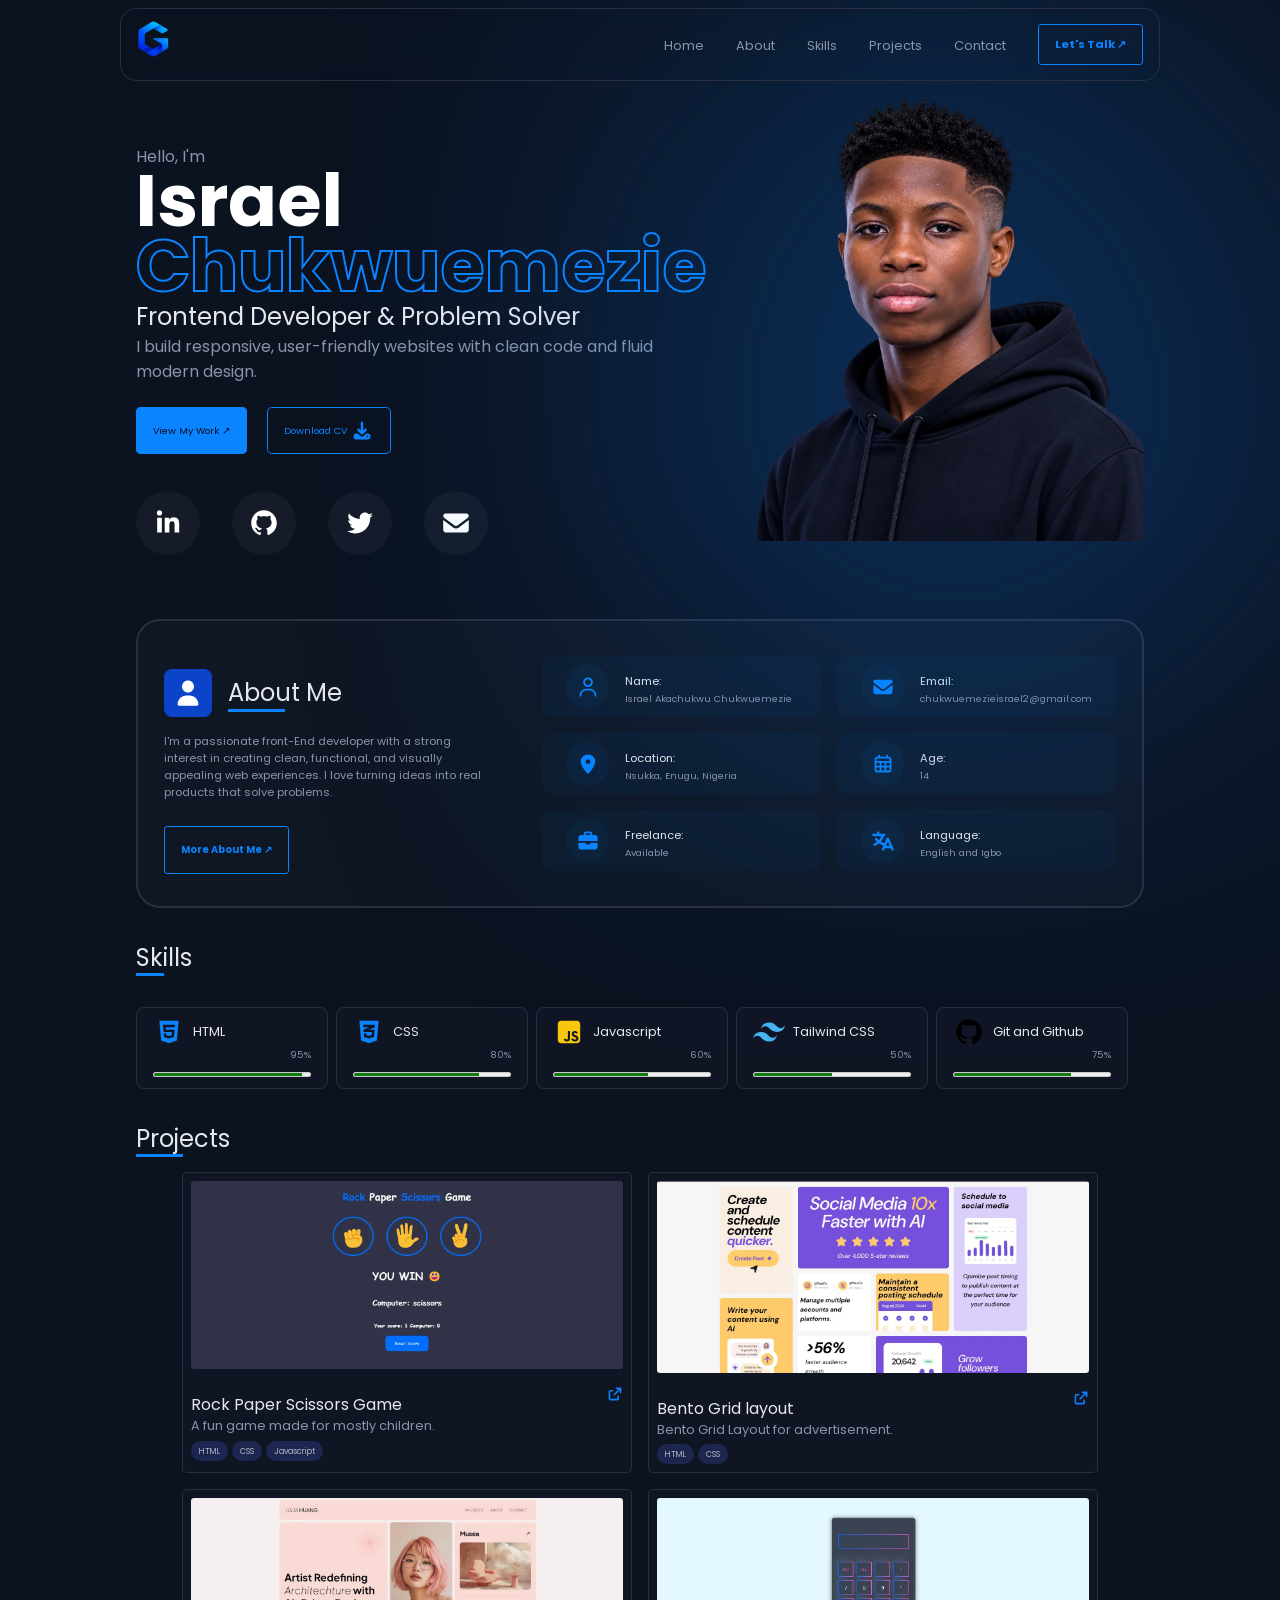
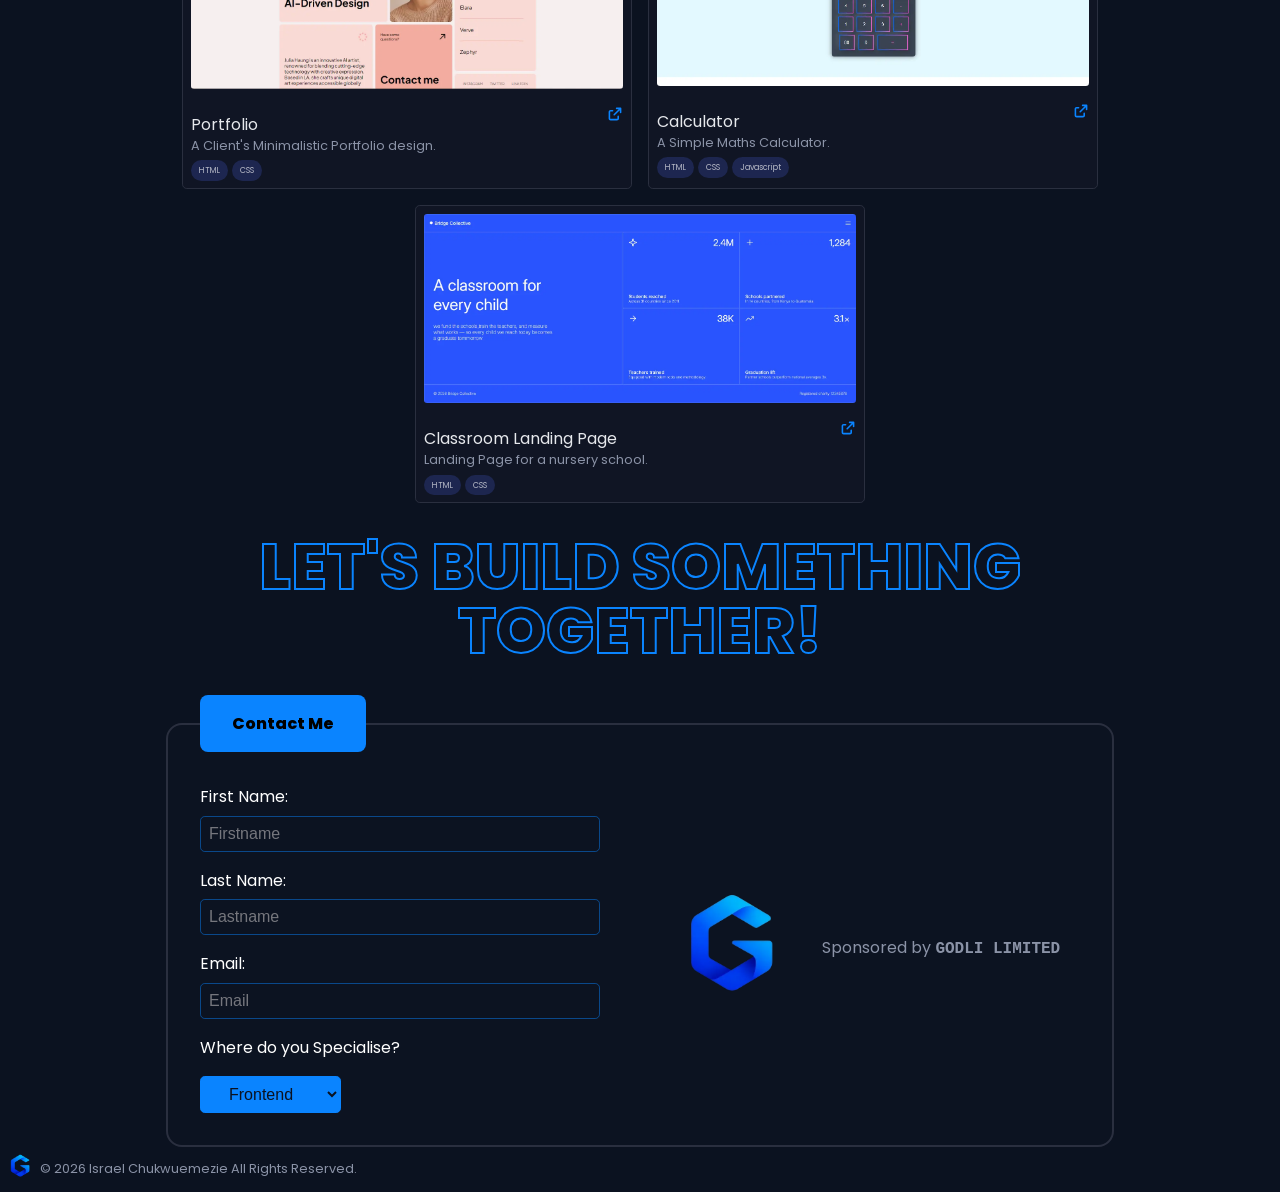
<file: index.html>
<!DOCTYPE html>
<html lang="en">

<head>
    <meta charset="UTF-8">
    <meta name="description" content="Explore the portfolio of israel Chukwuemezie,an Intermediate Frontend developer creating responsive and accessible websites.">
    <meta name="viewport" content="width=device-width, initial-scale=1.0">
    <title>Israel Chukwuemezie | Front-End Web Developer</title>
    <meta name="author" content="Israel Chukwuemezie">
<link rel="canonical" href="https://chukwuemezie-israel.github.io/portfolio/">
<meta property="og:title" content="Israel Chukwuemezie | Front-End Developer">
  <meta property="og:description" content="Explore the portfolio of Israel Chukwuemezie, an Intermediate Frontend developer creating responsive and accessible websites.">
  <meta property="og:type" content="website">
  <meta property="og:url" content="https://chukwuemezie-israel.github.io/portfolio/">
  <meta property="og:image" content="https://chukwuemezie-israel.github.io/portfolio/images/Screenshot 2026-09-08 171050.png">
      <link rel="stylesheet" href="./styles/about.css">
    <link rel="stylesheet" href="./styles/contact.css">
    <link rel="stylesheet" href="./styles/home.css">
    <link rel="stylesheet" href="./styles/projects.css">
    <link rel="stylesheet" href="./styles/reset.css">
    <link rel="stylesheet" href="./styles/skills.css">
    <link rel="preconnect" href="https://fonts.googleapis.com">
<link rel="preconnect" href="https://fonts.gstatic.com" crossorigin>
<link href="https://fonts.googleapis.com/css2?family=Outfit:wght@100&family=Plus+Jakarta+Sans:ital,wght@0,200..800;1,200..800&family=Poppins:ital,wght@0,100;0,200;0,300;0,400;0,500;0,600;0,700;0,800;0,900;1,100;1,200;1,300;1,400;1,500;1,600;1,700;1,800;1,900&family=Roboto+Condensed:ital,wght@0,100..900;1,100..900&display=swap" rel="stylesheet">
<link rel="shortcut icon" href="./images/Favicon.webp" type="image/x-icon">
<script type="application/ld+json">
{
  "@context": "https://schema.org",
  "@type": "Person",
  "name": "Israel Chukwuemezie",
  "url": "https://chukwuemezie-israel.github.io/portfolio/",
  "jobTitle": "Front-End Developer",
  "sameAs": [
    "https://github.com/chukwuemezie-israel",
    "https://www.linkedin.com/in/israel-chukwuemezie-9107b8371/"
  ]
}
</script>
</head>

<body>
    <header>
        <div class="logo">
            <img src="./images/dd548e7f-e76b-4bcd-a5fd-6726d69344c2_removalai_preview.webp" alt="My Logo">
        </div>
        <section id="navigations">
            <ul class="links">
                <li><a href="#home">Home</a></li>
                <li><a href="#about">About</a></li>
                <li><a href="#skills">Skills</a></li>
                <li><a href="#projects">Projects</a></li>
                <li><a href="#contact">Contact</a></li>
            </ul>
            <a href="mailto:chukwuemezieisrael2@gmail.com">Let's Talk &#8599;</a>
        </section>
    </header>
    <main>
        <section id="home">
            <article class="name_info">
                <p>Hello, I'm</p>
                <h1>Israel <span>Chukwuemezie</span></h1>
                <h2>Frontend Developer & Problem Solver</h2>
                <p>I build responsive, user-friendly websites with clean code and fluid modern design.</p>
                <div class="buttons">
                    <a href="#">View My Work &#8599;</a>
                    <a href="#">Download CV <svg xmlns="http://www.w3.org/2000/svg"
                            viewBox="0 0 640 640"><!--!Font Awesome Free v7.3.1 by @fontawesome - https://fontawesome.com License - https://fontawesome.com/license/free Copyright 2026 Fonticons, Inc.-->
                            <path
                                d="M352 96C352 78.3 337.7 64 320 64C302.3 64 288 78.3 288 96L288 306.7L246.6 265.3C234.1 252.8 213.8 252.8 201.3 265.3C188.8 277.8 188.8 298.1 201.3 310.6L297.3 406.6C309.8 419.1 330.1 419.1 342.6 406.6L438.6 310.6C451.1 298.1 451.1 277.8 438.6 265.3C426.1 252.8 405.8 252.8 393.3 265.3L352 306.7L352 96zM160 384C124.7 384 96 412.7 96 448L96 480C96 515.3 124.7 544 160 544L480 544C515.3 544 544 515.3 544 480L544 448C544 412.7 515.3 384 480 384L433.1 384L376.5 440.6C345.3 471.8 294.6 471.8 263.4 440.6L206.9 384L160 384zM464 440C477.3 440 488 450.7 488 464C488 477.3 477.3 488 464 488C450.7 488 440 477.3 440 464C440 450.7 450.7 440 464 440z" />
                        </svg></a>
                </div>
                <div class="socials">
                    <span>
                    <a target="_blank" href="https://www.linkedin.com/in/israel-chukwuemezie-9107b8371/">
                        <svg xmlns="http://www.w3.org/2000/svg"
                            viewBox="0 0 640 640"><!--!Font Awesome Free v7.3.1 by @fontawesome - https://fontawesome.com License - https://fontawesome.com/license/free Copyright 2026 Fonticons, Inc.-->
                            <path
                                d="M196.3 512L103.4 512L103.4 212.9L196.3 212.9L196.3 512zM149.8 172.1C120.1 172.1 96 147.5 96 117.8C96 103.5 101.7 89.9 111.8 79.8C121.9 69.7 135.6 64 149.8 64C164 64 177.7 69.7 187.8 79.8C197.9 89.9 203.6 103.6 203.6 117.8C203.6 147.5 179.5 172.1 149.8 172.1zM543.9 512L451.2 512L451.2 366.4C451.2 331.7 450.5 287.2 402.9 287.2C354.6 287.2 347.2 324.9 347.2 363.9L347.2 512L254.4 512L254.4 212.9L343.5 212.9L343.5 253.7L344.8 253.7C357.2 230.2 387.5 205.4 432.7 205.4C526.7 205.4 544 267.3 544 347.7L544 512L543.9 512z" />
                        </svg>
                    </a>
                    <a href="https://github.com/chukwuemezie-israel" target="_blank"rel="noopener noreferrer"
  aria-label="Visit my GitHub profile">
                       <svg xmlns="http://www.w3.org/2000/svg"
                            viewBox="0 0 640 640"><!--!Font Awesome Free v7.3.1 by @fontawesome - https://fontawesome.com License - https://fontawesome.com/license/free Copyright 2026 Fonticons, Inc.-->
                            <path
                                d="M280.5 426.5C214.5 418.5 168 371 168 309.5C168 284.5 177 257.5 192 239.5C185.5 223 186.5 188 194 173.5C214 171 241 181.5 257 196C276 190 296 187 320.5 187C345 187 365 190 383 195.5C398.5 181.5 426 171 446 173.5C453 187 454 222 447.5 239C463.5 258 472 283.5 472 309.5C472 371 425.5 417.5 358.5 426C375.5 437 387 461 387 488.5L387 540.5C387 555.5 399.5 564 414.5 558C505 523.5 576 433 576 321C576 179.5 461 64 319.5 64C178 64 64 179.5 64 321C64 432 134.5 524 229.5 558.5C243 563.5 256 554.5 256 541L256 501C249 504 240 506 232 506C199 506 179.5 488 165.5 454.5C160 441 154 433 142.5 431.5C136.5 431 134.5 428.5 134.5 425.5C134.5 419.5 144.5 415 154.5 415C169 415 181.5 424 194.5 442.5C204.5 457 215 463.5 227.5 463.5C240 463.5 248 459 259.5 447.5C268 439 274.5 431.5 280.5 426.5z" />
                        </svg>
                    </a>
                         <a href="https://x.com/" target="_blank" rel="noopener noreferrer" aria-label="Visit my Twitter profile">
                        <svg xmlns="http://www.w3.org/2000/svg"
                            viewBox="0 0 640 640"><!--!Font Awesome Free v7.3.1 by @fontawesome - https://fontawesome.com License - https://fontawesome.com/license/free Copyright 2026 Fonticons, Inc.-->
                            <path
                                d="M523.4 215.7C523.7 220.2 523.7 224.8 523.7 229.3C523.7 368 418.1 527.9 225.1 527.9C165.6 527.9 110.4 510.7 64 480.8C72.4 481.8 80.6 482.1 89.3 482.1C138.4 482.1 183.5 465.5 219.6 437.3C173.5 436.3 134.8 406.1 121.5 364.5C128 365.5 134.5 366.1 141.3 366.1C150.7 366.1 160.1 364.8 168.9 362.5C120.8 352.8 84.8 310.5 84.8 259.5L84.8 258.2C98.8 266 115 270.9 132.2 271.5C103.9 252.7 85.4 220.5 85.4 184.1C85.4 164.6 90.6 146.7 99.7 131.1C151.4 194.8 229 236.4 316.1 240.9C314.5 233.1 313.5 225 313.5 216.9C313.5 159.1 360.3 112 418.4 112C448.6 112 475.9 124.7 495.1 145.1C518.8 140.6 541.6 131.8 561.7 119.8C553.9 144.2 537.3 164.6 515.6 177.6C536.7 175.3 557.2 169.5 576 161.4C561.7 182.2 543.8 200.7 523.4 215.7z" />
                        </svg>
                    </a>
                    <a href="https://myaccount.google.com/?utm_source=chrome-profile-chooser&pli=1&nlr=1" target="_blank">
                        <svg xmlns="http://www.w3.org/2000/svg"
                            viewBox="0 0 640 640"><!--!Font Awesome Free v7.3.1 by @fontawesome - https://fontawesome.com License - https://fontawesome.com/license/free Copyright 2026 Fonticons, Inc.-->
                            <path
                                d="M112 128C85.5 128 64 149.5 64 176C64 191.1 71.1 205.3 83.2 214.4L291.2 370.4C308.3 383.2 331.7 383.2 348.8 370.4L556.8 214.4C568.9 205.3 576 191.1 576 176C576 149.5 554.5 128 528 128L112 128zM64 260L64 448C64 483.3 92.7 512 128 512L512 512C547.3 512 576 483.3 576 448L576 260L377.6 408.8C343.5 434.4 296.5 434.4 262.4 408.8L64 260z" />
                        </svg>
                    </a>
                    </span>
                </div>
            </article>
            <div class="profile">
                <img src="./images/profile.webp" alt="Israel Chukwuemezie's Profile Picture">
            </div>
        </section>
        <section id="about">
            <article id="main">
                <div id="header_2">
                    <span id="">
                    <svg xmlns="http://www.w3.org/2000/svg"
                        viewBox="0 0 640 640"><!--!Font Awesome Free v7.3.1 by @fontawesome - https://fontawesome.com License - https://fontawesome.com/license/free Copyright 2026 Fonticons, Inc.-->
                        <path
                            d="M320 312C386.3 312 440 258.3 440 192C440 125.7 386.3 72 320 72C253.7 72 200 125.7 200 192C200 258.3 253.7 312 320 312zM290.3 368C191.8 368 112 447.8 112 546.3C112 562.7 125.3 576 141.7 576L498.3 576C514.7 576 528 562.7 528 546.3C528 447.8 448.2 368 349.7 368L290.3 368z" />
                    </svg>
                    </span>
                    <h2>
                    About Me
                </h2>
                </div>
                <article class="note">
                <p>I'm a passionate front-End developer with a strong interest in creating clean, functional, and
                    visually appealing web experiences. I love turning ideas into real products that solve problems.</p><br>
                <a href="https://www.linkedin.com/in/israel-chukwuemezie-9107b8371">More About Me &#8599;</a>
                </article>
            </article>
            <article class="contact_info">
                <article>
                    <div class="icon"><svg xmlns="http://www.w3.org/2000/svg"
                            viewBox="0 0 640 640"><!--!Font Awesome Free v7.3.1 by @fontawesome - https://fontawesome.com License - https://fontawesome.com/license/free Copyright 2026 Fonticons, Inc.-->
                            <path
                                d="M240 192C240 147.8 275.8 112 320 112C364.2 112 400 147.8 400 192C400 236.2 364.2 272 320 272C275.8 272 240 236.2 240 192zM448 192C448 121.3 390.7 64 320 64C249.3 64 192 121.3 192 192C192 262.7 249.3 320 320 320C390.7 320 448 262.7 448 192zM144 544C144 473.3 201.3 416 272 416L368 416C438.7 416 496 473.3 496 544L496 552C496 565.3 506.7 576 520 576C533.3 576 544 565.3 544 552L544 544C544 446.8 465.2 368 368 368L272 368C174.8 368 96 446.8 96 544L96 552C96 565.3 106.7 576 120 576C133.3 576 144 565.3 144 552L144 544z" />
                        </svg></div>
                    <div><b>Name:</b><br>
                        <p>
                            Israel Akachukwu Chukwuemezie </p>
                    </div>
                </article>
                <article>
                    <div class="icon"><svg xmlns="http://www.w3.org/2000/svg"
                            viewBox="0 0 640 640"><!--!Font Awesome Free v7.3.1 by @fontawesome - https://fontawesome.com License - https://fontawesome.com/license/free Copyright 2026 Fonticons, Inc.-->
                            <path
                                d="M112 128C85.5 128 64 149.5 64 176C64 191.1 71.1 205.3 83.2 214.4L291.2 370.4C308.3 383.2 331.7 383.2 348.8 370.4L556.8 214.4C568.9 205.3 576 191.1 576 176C576 149.5 554.5 128 528 128L112 128zM64 260L64 448C64 483.3 92.7 512 128 512L512 512C547.3 512 576 483.3 576 448L576 260L377.6 408.8C343.5 434.4 296.5 434.4 262.4 408.8L64 260z" />
                        </svg></div>
                    <div><b>Email:</b><br>
                        <p>chukwuemezieisrael2@gmail.com</p>
                    </div>
                </article>
                <article>
                    <div class="icon"><svg xmlns="http://www.w3.org/2000/svg"
                            viewBox="0 0 640 640"><!--!Font Awesome Free v7.3.1 by @fontawesome - https://fontawesome.com License - https://fontawesome.com/license/free Copyright 2026 Fonticons, Inc.-->
                            <path
                                d="M128 252.6C128 148.4 214 64 320 64C426 64 512 148.4 512 252.6C512 371.9 391.8 514.9 341.6 569.4C329.8 582.2 310.1 582.2 298.3 569.4C248.1 514.9 127.9 371.9 127.9 252.6zM320 320C355.3 320 384 291.3 384 256C384 220.7 355.3 192 320 192C284.7 192 256 220.7 256 256C256 291.3 284.7 320 320 320z" />
                        </svg></div>
                    <div>
                        <b>Location:</b><br>
                        <p>Nsukka, Enugu, Nigeria</p>
                    </div>
                </article>
                <article>
                    <div class="icon"><svg xmlns="http://www.w3.org/2000/svg"
                            viewBox="0 0 640 640"><!--!Font Awesome Pro v7.3.1 by @fontawesome - https://fontawesome.com License - https://fontawesome.com/license (Commercial License) Copyright 2026 Fonticons, Inc.-->
                            <path
                                d="M216 64C229.3 64 240 74.7 240 88L240 128L400 128L400 88C400 74.7 410.7 64 424 64C437.3 64 448 74.7 448 88L448 128L480 128C515.3 128 544 156.7 544 192L544 480C544 515.3 515.3 544 480 544L160 544C124.7 544 96 515.3 96 480L96 192C96 156.7 124.7 128 160 128L192 128L192 88C192 74.7 202.7 64 216 64zM480 496C488.8 496 496 488.8 496 480L496 416L408 416L408 496L480 496zM496 368L496 288L408 288L408 368L496 368zM360 368L360 288L280 288L280 368L360 368zM232 368L232 288L144 288L144 368L232 368zM144 416L144 480C144 488.8 151.2 496 160 496L232 496L232 416L144 416zM280 416L280 496L360 496L360 416L280 416zM216 176L160 176C151.2 176 144 183.2 144 192L144 240L496 240L496 192C496 183.2 488.8 176 480 176L216 176z" />
                        </svg></div>
                    <div>
                        <b>Age:</b><br>
                        <p>14</p>
                    </div>
                </article>
                <article>
                    <div class="icon"><svg xmlns="http://www.w3.org/2000/svg"
                            viewBox="0 0 640 640"><!--!Font Awesome Free v7.3.1 by @fontawesome - https://fontawesome.com License - https://fontawesome.com/license/free Copyright 2026 Fonticons, Inc.-->
                            <path
                                d="M264 112L376 112C380.4 112 384 115.6 384 120L384 160L256 160L256 120C256 115.6 259.6 112 264 112zM208 120L208 160L128 160C92.7 160 64 188.7 64 224L64 320L576 320L576 224C576 188.7 547.3 160 512 160L432 160L432 120C432 89.1 406.9 64 376 64L264 64C233.1 64 208 89.1 208 120zM576 368L384 368L384 384C384 401.7 369.7 416 352 416L288 416C270.3 416 256 401.7 256 384L256 368L64 368L64 480C64 515.3 92.7 544 128 544L512 544C547.3 544 576 515.3 576 480L576 368z" />
                        </svg></div>
                    <div>
                        <b>Freelance:</b><br>
                        <p>Available</p>
                    </div>
                </article>
                <article>
                    <div class="icon"><svg xmlns="http://www.w3.org/2000/svg" viewBox="0 0 640 640"><!--!Font Awesome Free v7.3.1 by @fontawesome - https://fontawesome.com License - https://fontawesome.com/license/free Copyright 2026 Fonticons, Inc.--><path d="M192 64C209.7 64 224 78.3 224 96L224 128L352 128C369.7 128 384 142.3 384 160C384 177.7 369.7 192 352 192L342.4 192L334 215.1C317.6 260.3 292.9 301.6 261.8 337.1C276 345.9 290.8 353.7 306.2 360.6L356.6 383L418.8 243C423.9 231.4 435.4 224 448 224C460.6 224 472.1 231.4 477.2 243L605.2 531C612.4 547.2 605.1 566.1 589 573.2C572.9 580.3 553.9 573.1 546.8 557L526.8 512L369.3 512L349.3 557C342.1 573.2 323.2 580.4 307.1 573.2C291 566 283.7 547.1 290.9 531L330.7 441.5L280.3 419.1C257.3 408.9 235.3 396.7 214.5 382.7C193.2 399.9 169.9 414.9 145 427.4L110.3 444.6C94.5 452.5 75.3 446.1 67.4 430.3C59.5 414.5 65.9 395.3 81.7 387.4L116.2 370.1C132.5 361.9 148 352.4 162.6 341.8C148.8 329.1 135.8 315.4 123.7 300.9L113.6 288.7C102.3 275.1 104.1 254.9 117.7 243.6C131.3 232.3 151.5 234.1 162.8 247.7L173 259.9C184.5 273.8 197.1 286.7 210.4 298.6C237.9 268.2 259.6 232.5 273.9 193.2L274.4 192L64.1 192C46.3 192 32 177.7 32 160C32 142.3 46.3 128 64 128L160 128L160 96C160 78.3 174.3 64 192 64zM448 334.8L397.7 448L498.3 448L448 334.8z"/></svg></div>
                    <div>
                        <b>Language:</b><br>
                        <p>English and Igbo</p>
                    </div>
                </article>
            </article>
        </section>
        <section id="skills">
          <h2>Skills</h2>
            <article class="container">
            <article>
                <div>
                    
                    <svg id="html" xmlns="http://www.w3.org/2000/svg"
                        viewBox="0 0 640 640"><!--!Font Awesome Free v7.3.1 by @fontawesome - https://fontawesome.com License - https://fontawesome.com/license/free Copyright 2026 Fonticons, Inc.-->
                        <path
                            d="M128 96L162.9 491.8L319.5 544L477.1 491.8L512 96L128 96zM436.2 223.9L252.4 223.9L256.5 273.3L432.1 273.3L418.5 421.7L320.6 448.7L320.6 449L319.5 449L220.8 421.7L214.8 345.9L262.5 345.9L266 384L319.5 398.5L373.2 384L379.2 321.8L212.3 321.8L199.5 176.2L440.6 176.2L436.2 223.9z" />
                    </svg>
                    <h3>
                    HTML</h3>
                </div>
                <div class="level">
                    <p>95%</p>
                    <meter value="95" min="0" max="100"></meter>
                </div>
            </article>
            <article>
                <div>
                   
                    <svg id="css" xmlns="http://www.w3.org/2000/svg" viewBox="0 0 640 640"><!--!Font Awesome Free v7.3.1 by @fontawesome - https://fontawesome.com License - https://fontawesome.com/license/free Copyright 2026 Fonticons, Inc.--><path d="M128 96L162.9 491.8L320 544L477.1 491.8L512 96L128 96zM441.1 176L436.3 223.3L321 272.6L320.7 272.7L432.2 272.7L419.4 419.3L321.2 448L222.4 418.8L216 344.9L264.9 344.9L268.1 383.2L320.7 396.5L375.4 381.1L379.1 319.5L212.8 319L212.8 318.9L212.6 319L209 272.7L321.1 226L327.6 223.3L204.7 223.3L198.9 176L441.1 176z"/></svg>
                     <h3>
                    CSS</h3>
                </div>
                <div class="level">
                    <p>80%</p>
                    <meter value="80" min="0" max="100"></meter>
                </div>
            </article>
            <article>
                <div>
                    
                  <svg id="js" xmlns="http://www.w3.org/2000/svg" viewBox="0 0 640 640"><!--!Font Awesome Free v7.3.1 by @fontawesome - https://fontawesome.com License - https://fontawesome.com/license/free Copyright 2026 Fonticons, Inc.--><path d="M544 160C544 124.7 515.3 96 480 96L160 96C124.7 96 96 124.7 96 160L96 480C96 515.3 124.7 544 160 544L480 544C515.3 544 544 515.3 544 480L544 160zM276.9 508.9C243.2 508.9 223.7 491.5 213.7 470.4L248 449.7C254.6 461.4 260.6 471.3 275.1 471.3C288.9 471.3 297.7 465.9 297.7 444.8L297.7 301.7L339.8 301.7L339.8 445.4C339.8 489 314.2 508.9 276.9 508.9zM362.7 465.9L397 446.1C406 460.8 417.8 471.7 438.5 471.7C455.9 471.7 467.1 463 467.1 450.9C467.1 436.5 455.7 431.4 436.4 422.9L425.9 418.4C395.5 405.5 375.4 389.2 375.4 354.9C375.4 323.3 399.5 299.3 437 299.3C463.8 299.3 483 308.6 496.8 333L464 354C456.8 341.1 449 336 436.9 336C424.6 336 416.8 343.8 416.8 354C416.8 366.6 424.6 371.7 442.7 379.6L453.2 384.1C489 399.4 509.1 415.1 509.1 450.3C509.1 488.1 479.3 508.9 439.4 508.9C400.3 508.9 375 490.3 362.7 465.9z"/></svg>
                  <h3>Javascript</h3>
                </div>
                <div class="level">
                    <p>60%</p>
                    <meter value="60" min="0" max="100"></meter>
                </div>
            </article>
            <article>
                <div>
                    <!-- html_logo -->
                    
                         <svg id="tail" xmlns="http://www.w3.org/2000/svg"
                            viewBox="0 0 640 640"><!--!Font Awesome Free v7.3.1 by @fontawesome - https://fontawesome.com License - https://fontawesome.com/license/free Copyright 2026 Fonticons, Inc.-->
                            <path
                                d="M320 128C234.7 128 181.3 170.7 160 256C192 213.3 229.3 197.3 272 208C296.3 214.1 313.7 231.8 333 251.3C364.4 283.1 400.7 320 480 320C565.3 320 618.7 277.3 640 192C608 234.7 570.7 250.7 528 240C503.7 233.9 486.3 216.2 467 196.7C435.6 164.9 399.3 128 320 128zM160 320C74.7 320 21.3 362.7 0 448C32 405.3 69.3 389.3 112 400C136.3 406.1 153.7 423.8 173 443.3C204.4 475.1 240.7 512 320 512C405.3 512 458.7 469.3 480 384C448 426.7 410.7 442.7 368 432C343.7 425.9 326.3 408.2 307 388.7C275.6 356.9 239.3 320 160 320z"/></svg>
                          <h3>
                        Tailwind CSS
                    </h3>
                </div>
                <div class="level">
                    <p>50%</p>
                    <meter value="50" min="0" max="100"></meter>
                </div>
            </article>
            <article>
                <div>
                    <!-- html_logo -->
                    
                         <svg id="git" xmlns="http://www.w3.org/2000/svg"
                            viewBox="0 0 640 640"><!--!Font Awesome Free v7.3.1 by @fontawesome - https://fontawesome.com License - https://fontawesome.com/license/free Copyright 2026 Fonticons, Inc.-->
                            <path
                                d="M280.5 426.5C214.5 418.5 168 371 168 309.5C168 284.5 177 257.5 192 239.5C185.5 223 186.5 188 194 173.5C214 171 241 181.5 257 196C276 190 296 187 320.5 187C345 187 365 190 383 195.5C398.5 181.5 426 171 446 173.5C453 187 454 222 447.5 239C463.5 258 472 283.5 472 309.5C472 371 425.5 417.5 358.5 426C375.5 437 387 461 387 488.5L387 540.5C387 555.5 399.5 564 414.5 558C505 523.5 576 433 576 321C576 179.5 461 64 319.5 64C178 64 64 179.5 64 321C64 432 134.5 524 229.5 558.5C243 563.5 256 554.5 256 541L256 501C249 504 240 506 232 506C199 506 179.5 488 165.5 454.5C160 441 154 433 142.5 431.5C136.5 431 134.5 428.5 134.5 425.5C134.5 419.5 144.5 415 154.5 415C169 415 181.5 424 194.5 442.5C204.5 457 215 463.5 227.5 463.5C240 463.5 248 459 259.5 447.5C268 439 274.5 431.5 280.5 426.5z" />
                        </svg>
                         <h3>
                        Git and Github
                     </h3>
                </div>
                <div class="level">
                    <p>75%</p>
                    <meter value="75" min="0" max="100"></meter>
                </div>
            </article>
</article>
        </section>
        <section id="projects">
            <h2>Projects</h2>
            <article class="container">
            <article>
                <div class="img"><img src="./images/RPS Game.webp" alt=""></div>
                <div>
                    <h3>Rock Paper Scissors Game</h3>
                    <a href="https://chukwuemezie-israel.github.io/RPS/" target="_blank"><svg xmlns="http://www.w3.org/2000/svg" viewBox="0 0 640 640"><!--!Font Awesome Free v7.3.1 by @fontawesome - https://fontawesome.com License - https://fontawesome.com/license/free Copyright 2026 Fonticons, Inc.--><path d="M384 64C366.3 64 352 78.3 352 96C352 113.7 366.3 128 384 128L466.7 128L265.3 329.4C252.8 341.9 252.8 362.2 265.3 374.7C277.8 387.2 298.1 387.2 310.6 374.7L512 173.3L512 256C512 273.7 526.3 288 544 288C561.7 288 576 273.7 576 256L576 96C576 78.3 561.7 64 544 64L384 64zM144 160C99.8 160 64 195.8 64 240L64 496C64 540.2 99.8 576 144 576L400 576C444.2 576 480 540.2 480 496L480 416C480 398.3 465.7 384 448 384C430.3 384 416 398.3 416 416L416 496C416 504.8 408.8 512 400 512L144 512C135.2 512 128 504.8 128 496L128 240C128 231.2 135.2 224 144 224L224 224C241.7 224 256 209.7 256 192C256 174.3 241.7 160 224 160L144 160z"/></svg></a>
                    </div>
                      <article class="project_description">
                    <p>A fun game made for mostly children.</p>
                    <span>HTML</span>
                    <span>CSS</span>
                    <span>Javascript</span>
                </article>
                </article>
                <article>
                <div class="img"><img src="./images/Bento Grid.webp" alt="Bento Grid Layout"></div>
                <div>
                    <h3>Bento Grid layout</h3>
                    <a href="https://chukwuemezie-israel.github.io/bento-grid/"  target="_blank"><svg xmlns="http://www.w3.org/2000/svg" viewBox="0 0 640 640"><!--!Font Awesome Free v7.3.1 by @fontawesome - https://fontawesome.com License - https://fontawesome.com/license/free Copyright 2026 Fonticons, Inc.--><path d="M384 64C366.3 64 352 78.3 352 96C352 113.7 366.3 128 384 128L466.7 128L265.3 329.4C252.8 341.9 252.8 362.2 265.3 374.7C277.8 387.2 298.1 387.2 310.6 374.7L512 173.3L512 256C512 273.7 526.3 288 544 288C561.7 288 576 273.7 576 256L576 96C576 78.3 561.7 64 544 64L384 64zM144 160C99.8 160 64 195.8 64 240L64 496C64 540.2 99.8 576 144 576L400 576C444.2 576 480 540.2 480 496L480 416C480 398.3 465.7 384 448 384C430.3 384 416 398.3 416 416L416 496C416 504.8 408.8 512 400 512L144 512C135.2 512 128 504.8 128 496L128 240C128 231.2 135.2 224 144 224L224 224C241.7 224 256 209.7 256 192C256 174.3 241.7 160 224 160L144 160z"/></svg></a>
                    </div>
                      <article class="project_description">
                    <p>Bento Grid Layout for advertisement.</p>
                    <span>HTML</span>
                    <span>CSS</span>
                </article>
            </article>
                <article>
                <div class="img"><img src="./images/Portfolio.webp" alt="Portfolio Grid Layout"></div>
                <div>
                    <h3>Portfolio</h3>
                    <a href="https://chukwuemezie-israel.github.io/pink-port/"  target="_blank"><svg xmlns="http://www.w3.org/2000/svg" viewBox="0 0 640 640"><!--!Font Awesome Free v7.3.1 by @fontawesome - https://fontawesome.com License - https://fontawesome.com/license/free Copyright 2026 Fonticons, Inc.--><path d="M384 64C366.3 64 352 78.3 352 96C352 113.7 366.3 128 384 128L466.7 128L265.3 329.4C252.8 341.9 252.8 362.2 265.3 374.7C277.8 387.2 298.1 387.2 310.6 374.7L512 173.3L512 256C512 273.7 526.3 288 544 288C561.7 288 576 273.7 576 256L576 96C576 78.3 561.7 64 544 64L384 64zM144 160C99.8 160 64 195.8 64 240L64 496C64 540.2 99.8 576 144 576L400 576C444.2 576 480 540.2 480 496L480 416C480 398.3 465.7 384 448 384C430.3 384 416 398.3 416 416L416 496C416 504.8 408.8 512 400 512L144 512C135.2 512 128 504.8 128 496L128 240C128 231.2 135.2 224 144 224L224 224C241.7 224 256 209.7 256 192C256 174.3 241.7 160 224 160L144 160z"/></svg></a>
                    </div>
                      <article class="project_description">
                    <p>A Client's Minimalistic Portfolio design.</p>
                    <span>HTML</span>
                    <span>CSS</span>
                </article>
                 </article>
                <article>
                <div class="img"><img src="./images/Calculator.webp" alt="Calculator"></div>
                <div>
                    <h3>Calculator</h3>
                    <a href="https://chukwuemezie-israel.github.io/calc/"  target="_blank" ><svg xmlns="http://www.w3.org/2000/svg" viewBox="0 0 640 640"><!--!Font Awesome Free v7.3.1 by @fontawesome - https://fontawesome.com License - https://fontawesome.com/license/free Copyright 2026 Fonticons, Inc.--><path d="M384 64C366.3 64 352 78.3 352 96C352 113.7 366.3 128 384 128L466.7 128L265.3 329.4C252.8 341.9 252.8 362.2 265.3 374.7C277.8 387.2 298.1 387.2 310.6 374.7L512 173.3L512 256C512 273.7 526.3 288 544 288C561.7 288 576 273.7 576 256L576 96C576 78.3 561.7 64 544 64L384 64zM144 160C99.8 160 64 195.8 64 240L64 496C64 540.2 99.8 576 144 576L400 576C444.2 576 480 540.2 480 496L480 416C480 398.3 465.7 384 448 384C430.3 384 416 398.3 416 416L416 496C416 504.8 408.8 512 400 512L144 512C135.2 512 128 504.8 128 496L128 240C128 231.2 135.2 224 144 224L224 224C241.7 224 256 209.7 256 192C256 174.3 241.7 160 224 160L144 160z"/></svg></a>
                    </div>
                      <article class="project_description">
                    <p>A Simple Maths Calculator.</p>
                    <span>HTML</span>
                    <span>CSS</span>
                    <span>Javascript</span>
                </article>
                </article>
            
                 <article>
                <div class="img"><img src="./images/landing.webp" alt="Landing Page"></div>
                <div>
                    <h3>Classroom Landing Page</h3>
                    <a href="https://chukwuemezie-israel.github.io/classroom-landing-page/"  target="_blank" ><svg xmlns="http://www.w3.org/2000/svg" viewBox="0 0 640 640"><!--!Font Awesome Free v7.3.1 by @fontawesome - https://fontawesome.com License - https://fontawesome.com/license/free Copyright 2026 Fonticons, Inc.--><path d="M384 64C366.3 64 352 78.3 352 96C352 113.7 366.3 128 384 128L466.7 128L265.3 329.4C252.8 341.9 252.8 362.2 265.3 374.7C277.8 387.2 298.1 387.2 310.6 374.7L512 173.3L512 256C512 273.7 526.3 288 544 288C561.7 288 576 273.7 576 256L576 96C576 78.3 561.7 64 544 64L384 64zM144 160C99.8 160 64 195.8 64 240L64 496C64 540.2 99.8 576 144 576L400 576C444.2 576 480 540.2 480 496L480 416C480 398.3 465.7 384 448 384C430.3 384 416 398.3 416 416L416 496C416 504.8 408.8 512 400 512L144 512C135.2 512 128 504.8 128 496L128 240C128 231.2 135.2 224 144 224L224 224C241.7 224 256 209.7 256 192C256 174.3 241.7 160 224 160L144 160z"/></svg></a>
                    </div>
                      <article class="project_description">
                    <p>Landing Page for a nursery school.</p>
                    <span>HTML</span>
                    <span>CSS</span>
                </article>
                 </article>
        </section>
        
        <section id="contact">
            <h2>Let's Build Something together!</h2>
            <fieldset>
                <legend>Contact Me</legend>
                <form action="">
                    <label for="name">First Name:</label><br>
                    <input type="text" placeholder="Firstname" id="name"><br>
                    <label for="name2">Last Name:</label><br>
                    <input type="text" placeholder="Lastname"><br>
                    <label for="email">Email:</label><br>
                    <input type="text" placeholder="Email"><br>
                    <label id="select" for="select">Where do you Specialise?</label><br>
                    <select name="select" id="select">
                        <option value="">Frontend</option>
                        <option value="">Backend</option>
                        <option value="full-stack">Full Stack</option>
                    </select>
                </form>
                 <div class="img">
                     <p>
        <img src="./images/dd548e7f-e76b-4bcd-a5fd-6726d69344c2_removalai_preview.webp" alt="Godli Logo">
      
         Sponsored by <code>GODLI LIMITED</code></p>
                 </div>
      
            </fieldset>
            
        </section>
    </main>
    <footer>
        <div id="footer_img">
        <img src="./images/dd548e7f-e76b-4bcd-a5fd-6726d69344c2_removalai_preview.webp" alt="Godli Logo">
        </div>
        <p>© 2026 Israel Chukwuemezie All Rights Reserved.</p>
    </footer>
</body>

</html>
</file>
<file: styles/about.css>
#about {
  border: 2px solid var(--border);
  margin-top: 4rem;
  border-radius: 1.5rem;
  display: flex;
  justify-content: space-between;
  padding: 1rem clamp(0.5rem, 2vw, 2rem);
  align-items: center;
}
#about p {
  font-size: 0.7rem;
}
#about #main {
  display: flex;
  gap: 1rem;
  flex-direction: column;
  margin-top: 2rem;
  max-width: 20rem;
}
#about #main > .note a {
  display: inline-block;
  margin-bottom: 1rem;
  padding: clamp(0.1rem, 2vw, 1rem);
  color: var(--btncolor);
  text-decoration: none;
  border-radius: 0.2rem;
  border: 1px solid var(--btncolor);
  font-size: 0.6rem;
  font-weight: bold;
  transition: all 200ms ease-in-out;
}
#about #main > .note a:hover {
  color: var(--bg);
  background-color: var(--btncolor);
}
#about #main > .note a:hover svg {
  fill: var(--bg);
}
#about #main #header_2 {
  display: inline-flex;
  gap: 1rem;
  align-items: center;
}
#about #main #header_2 span {
  background-color: rgba(10, 83, 255, 0.7490196078);
  display: inline-flex;
  padding: 0.5rem;
  vertical-align: middle;
  border-radius: 0.5rem;
}
#about #main #header_2 span svg {
  height: 2rem;
  fill: white;
}
#about #main h2 {
  position: relative;
  font-size: clamp(0.8rem, 4vw, 1.5rem);
  line-height: 1rem;
}
#about #main h2::after {
  content: "";
  position: absolute;
  left: 0;
  top: 1.5rem;
  width: 50%;
  background-color: var(--btncolor);
  height: 3px;
}

#about {
  background-color: rgba(255, 255, 255, 0.016);
  transition: all 200ms ease-in-out;
}
#about:hover {
  box-shadow: 0 8px 32px 0 rgba(0, 0, 0, 0.15);
  background-color: rgba(255, 255, 255, 0.04);
}
#about .contact_info {
  display: grid;
  gap: 1rem;
  grid-template-columns: repeat(2, 1fr);
}
#about .contact_info article b {
  font-size: 0.7rem;
}
#about .contact_info article p {
  font-size: 0.6rem;
}
#about .contact_info article {
  background-color: rgba(10, 132, 255, 0.0431372549);
  border-radius: 0.7rem;
  display: flex;
  align-items: center;
  padding: 0.5rem clamp(1.2rem, 3vw, 1.5rem);
  gap: 1rem;
  min-width: 15rem;
}
#about .contact_info article .icon {
  background-color: rgba(10, 132, 255, 0.0509803922);
  border-radius: 50%;
  display: inline-block;
  padding: 0.6rem;
}
#about .contact_info article .icon svg {
  height: 1.5rem;
  vertical-align: middle;
  fill: var(--btncolor);
}

@media (max-width: 900px) {
  #about #main {
    text-align: center;
    align-items: center;
  }
  #about {
    display: flex;
    flex-direction: column;
  }
}
@media (max-width: 700px) {
  #about .contact_info {
    display: flex;
    flex-direction: column;
  }
}/*# sourceMappingURL=about.css.map */
</file>
<file: styles/contact.css>
#contact {
  display: flex;
  flex-direction: column;
  align-items: center;
}
#contact h2 {
  text-align: center;
  font-size: clamp(0.7rem, 6vw, 4rem);
  text-transform: uppercase;
  line-height: clamp(1rem, 7vw, 4rem);
  font-weight: 800;
  margin: 2rem 0;
  -webkit-text-stroke-width: clamp(0.5px, 0.3vw, 2px);
  -webkit-text-stroke-color: var(--btncolor);
  color: transparent;
}
#contact fieldset {
  border: 2px solid var(--border);
  border-radius: 1rem;
  padding: clamp(0.3rem, 5vw, 2rem);
  display: flex;
  gap: 5%;
    align-items: center;
  background-color: rgba(255, 255, 255, 0.005);
  transition: all 200ms ease-in-out;
}
#contact fieldset:hover {
  box-shadow: 0 8px 32px 0 rgba(0, 0, 0, 0.15);
  background-color: rgba(255, 255, 255, 0.01);
}
@media (max-width: 1134px) {
  #contact fieldset {
    flex-direction: column;
  
  }
}
#contact fieldset .img {
  width: clamp(15rem, 80vw, 30rem);
}
#contact fieldset .img p {
  font-size: clamp(0.5rem, 2vw, 1rem);
}
#contact fieldset .img p code {
  font-weight: 600;
}
#contact fieldset .img img {
  width: 40%;
  vertical-align: middle;
}
#contact fieldset legend {
  font-weight: 800;
  font-size: clamp(0.5rem, 4vw, 1rem);
  background-color: var(--btncolor);
  padding: 1rem 2rem;
  border-radius: 0.5rem;
}
#contact fieldset form label {
  color: white;
}
#contact fieldset form input {
  padding: 0.5rem;
  font-size: 1rem;
  accent-color: var(--btncolor);
  color: white;
  background-color: transparent;
  border: 1px solid var(--input);
  border-radius: 0.3rem;
  width: clamp(3rem, 70vw, 25rem);
  caret-color: var(--btncolor);
  margin: 0.4rem 0 1rem 0;
}
#contact fieldset form input:focus {
  outline: 2px solid var(--btncolor);
}
#contact fieldset form input::-moz-placeholder {
  color: rgba(212, 208, 208, 0.531);
}
#contact fieldset form input::placeholder {
  color: rgba(212, 208, 208, 0.531);
}
#contact fieldset form select {
  padding: 0.5rem 1.5rem;
  font-size: 1rem;
  border: 1px solid var(--btncolor);
  border-radius: 0.3rem;
  margin-top: 1rem;
  background-color: var(--btncolor);
  color: var(--bg);
}
#contact fieldset form select option {
  font-size: clamp(0.5rem, 2.5vw, 1rem);
  background-color: var(--bg);
  color: gray;
}
#contact fieldset form select:hover {
  background-color: var(--bg);
  color: var(--btncolor);
}
#contact fieldset form select:focus {
  outline: 2px solid var(--btncolor);
}/*# sourceMappingURL=contact.css.map */
</file>
<file: styles/home.css>
header {
  display: flex;
  justify-content: space-between;
  left: 50%;
  transform: translateX(-50%);
  position: fixed;
  top: 0.5rem;
  z-index: 1;
  backdrop-filter: blur(10px);
  border-radius: 1rem;
}
header:hover {
  background-color: rgba(255, 255, 255, 0.02);
}
header {
  border: 1px solid var(--border);
}
header .logo img {
  width: 4rem;
}
header #navigations {
  display: flex;
  align-items: center;
  margin: 0.5rem 0;
}
header #navigations > a {
  padding: clamp(0.4rem, 1.5vw, 0.7rem) clamp(0.3rem, 1.5vw, 1rem);
  text-align: center;
  color: var(--btncolor);
  text-decoration: none;
  border-radius: 0.2rem;
  border: 1px solid var(--btncolor);
  font-size: clamp(0.4rem, 1.5vw, 0.7rem);
  font-weight: bold;
  transition: all 200ms ease-in-out;
  margin: 0 min(1rem, 2vw);
  transition: all 200ms ease-in-out;
}
header #navigations > a:hover {
  color: var(--bg);
  background-color: var(--btncolor);
}
header #navigations ul {
  list-style: none;
  display: flex;
  justify-content: space-between;
}
header #navigations ul a {
  padding: min(1rem, 2vw);
  text-decoration: none;
  color: var(--text-minor);
  font-size: clamp(0.5rem, 3vw, 0.8rem);
}
header #navigations ul a:hover {
  color: rgb(223, 223, 223);
}

#home {
  margin-top: 6rem;
  display: flex;
  gap: min(3rem, 5%);
}
#home .name_info {
  margin-top: 3rem;
  display: flex;
  flex-direction: column;
}
#home .name_info p {
  font-size: clamp(0.5rem, 2.5vw, 1rem);
}
#home .name_info h2 {
  font-size: clamp(1rem, 2vw, 1.5rem);
}
#home .name_info h1 {
  font-size: clamp(2.5rem, 6vw, 4.5rem);
  color: white;
  line-height: 90%;
}
#home .name_info h1 span {
  -webkit-text-stroke-width: clamp(0.5px, 0.3vw, 2px);
  -webkit-text-stroke-color: var(--btncolor);
  color: transparent;
}
#home .name_info .buttons {
  margin-top: 2rem;
}
#home .name_info .buttons a {
  color: var(--btncolor);
  text-decoration: none;
  border-radius: 0.3rem;
  border: 1px solid var(--btncolor);
  font-size: 0.6rem;
  padding: min(1rem, 2.5vw);
  transition: all 200ms ease-in-out;
  margin-right: 1rem;
}
#home .name_info .buttons a span {
  padding: 1rem 1.5rem;
}
#home .name_info .buttons a:hover {
  color: var(--bg);
  background-color: var(--btncolor);
}
#home .name_info .buttons a:hover svg {
  fill: var(--bg);
}
#home .name_info .buttons a:first-child {
  color: var(--bg);
  background-color: var(--btncolor);
}
#home .name_info .buttons a:first-child:hover {
  background-color: transparent;
  color: var(--btncolor);
}
#home .name_info .buttons a svg {
  height: 1.5rem;
  fill: var(--btncolor);
  vertical-align: middle;
}
#home .socials {
  margin-top: 3rem;
}
#home .socials > span {
  display: flex;
  gap: clamp(0.3rem, 3vw, 2rem);
}
#home .socials a {
  text-decoration: none;
  padding: 1rem;
  background-color: rgba(255, 255, 255, 0.04);
  border-radius: 50%;
  transition: all 200ms ease-in-out;
}
#home .socials a:hover {
  background-color: transparent;
  box-shadow: 0 0 60px 0px var(--btncolor);
}
#home .socials a:hover svg {
  fill: var(--btncolor);
}
#home .socials a svg {
  height: 2rem;
  fill: white;
  vertical-align: middle;
}
#home .profile img {
  width: 100%;
  transition: all 200ms ease-in-out;
}
#home .profile img:hover {
  scale: 1.1;
}
#home .profile img {
  filter: drop-shadow(0 0 200px var(--btncolor));
}

@media (max-width: 760px) {
  #home {
    flex-direction: column;
    text-align: center;
    align-items: center;
  }
  #home .profile {
    order: -1;
    margin-top: 4rem;
  }
  #home .name_info {
    align-items: center;
  }
}
@media (max-width: 521px) {
  header {
    flex-direction: column;
    align-items: center;
  }
}/*# sourceMappingURL=home.css.map */
</file>
<file: styles/projects.css>
#projects {
  margin: 0 auto;
}
#projects h2 {
  position: relative;
  display: inline;
}
#projects h2::after {
  content: "";
  position: absolute;
  left: 0;
  top: 2rem;
  width: 50%;
  background-color: var(--btncolor);
  height: 3px;
}
#projects .container {
  margin-top: 1rem;
  display: flex;
  gap: 1rem;
  flex-wrap: wrap;
  justify-content: center;
}
#projects .container .img {
  width: clamp(15rem, 40vw, 27rem);
 
}
#projects .container .img img {
  width: 100%;
  border-radius: 0.2rem;
}
#projects .container > article {
  flex-basis: 10rem;
  flex-shrink: 1;
  border: 1px solid var(--border);
  padding: 0.5rem;
  border-radius: 0.3rem;
  background-color: rgba(26, 31, 46, 0.3176470588);
  transition: all 200ms ease-in-out;
}
#projects .container > article:hover {
  transform: translateY(-10px);
  box-shadow: 0 0 var(--shadowb) var(--shadows) rgba(255, 255, 255, 0.1);
}
#projects .container > article p {
  font-size: clamp(0.5rem, 1vw, 1rem);
}
#projects .container > article span {
  font-size: 0.5rem;
  color: rgba(255, 255, 255, 0.668);
  background-color: rgba(74, 93, 222, 0.2352941176);
  border-radius: 5rem;
  padding: 0.3rem 0.5rem;
}
#projects .container div:nth-of-type(2) {
  display: flex;
  justify-content: space-between;
  align-items: center;
}
#projects .container div:nth-of-type(2) h3 {
  font-size: clamp(0.5rem, 3vw, 1rem);
  margin-top: 1rem;
}
#projects .container div:nth-of-type(2) a svg {
  height: clamp(0.6rem, 3vw, 1rem);
  fill: var(--btncolor);
}/*# sourceMappingURL=projects.css.map */
</file>
<file: styles/skills.css>
#skills {
  margin-top: 2rem;
}
#skills h2 {
  position: relative;
  display: inline;
}
#skills h2::after {
  content: "";
  position: absolute;
  left: 0;
  top: 2rem;
  width: 50%;
  background-color: var(--btncolor);
  height: 3px;
}
#skills .container {
  display: flex;
  align-items: center;
  gap: 0.5rem;
  flex-wrap: wrap;
  margin: 2rem 0;
}
#skills .container article {
  border: 1px solid var(--border);
  border-radius: 0.5rem;
  background-color: rgba(26, 31, 46, 0.3176470588);
  flex-basis: 12rem;
  flex-shrink: 0;
  padding: 0.5rem 1rem;
  transition: all 200ms ease-in-out;
}
#skills .container article:hover {
  transform: translateY(-10px);
  box-shadow: 0 0 var(--shadowb) var(--shadows) rgba(255, 255, 255, 0.1);
}
#skills .container article div {
  display: flex;
  align-items: center;
  gap: 0.5rem;
}
#skills .container article div svg {
  height: 2rem;
  vertical-align: middle;
}
#skills .container article div #html {
  fill: var(--btncolor);
}
#skills .container article div #css {
  fill: var(--btncolor);
}
#skills .container article div #js {
  fill: #f7c70e;
}
#skills .container article div #tail {
  fill: #47b2f0;
}
#skills .container article div h3 {
  font-size: clamp(0.4rem, 3vw, 0.8rem);
}
#skills .container article .level {
  display: flex;
  flex-direction: column;
  align-items: end;
}
#skills .container article .level p {
  text-align: right;
  font-size: min(0.6rem, 5vw);
}
#skills .container article .level meter {
  height: 0.6rem;
  width: 100%;
}

@media (max-width: 660px) {
  #skills > .container {
    display: grid;
    grid-template-columns: 1fr 1fr;
    justify-content: center;
  }
}
@media (max-width: 450px) {
  #skills > .container {
    display: grid;
    grid-template-columns: 1fr;
  }
}/*# sourceMappingURL=skills.css.map */
</file>
